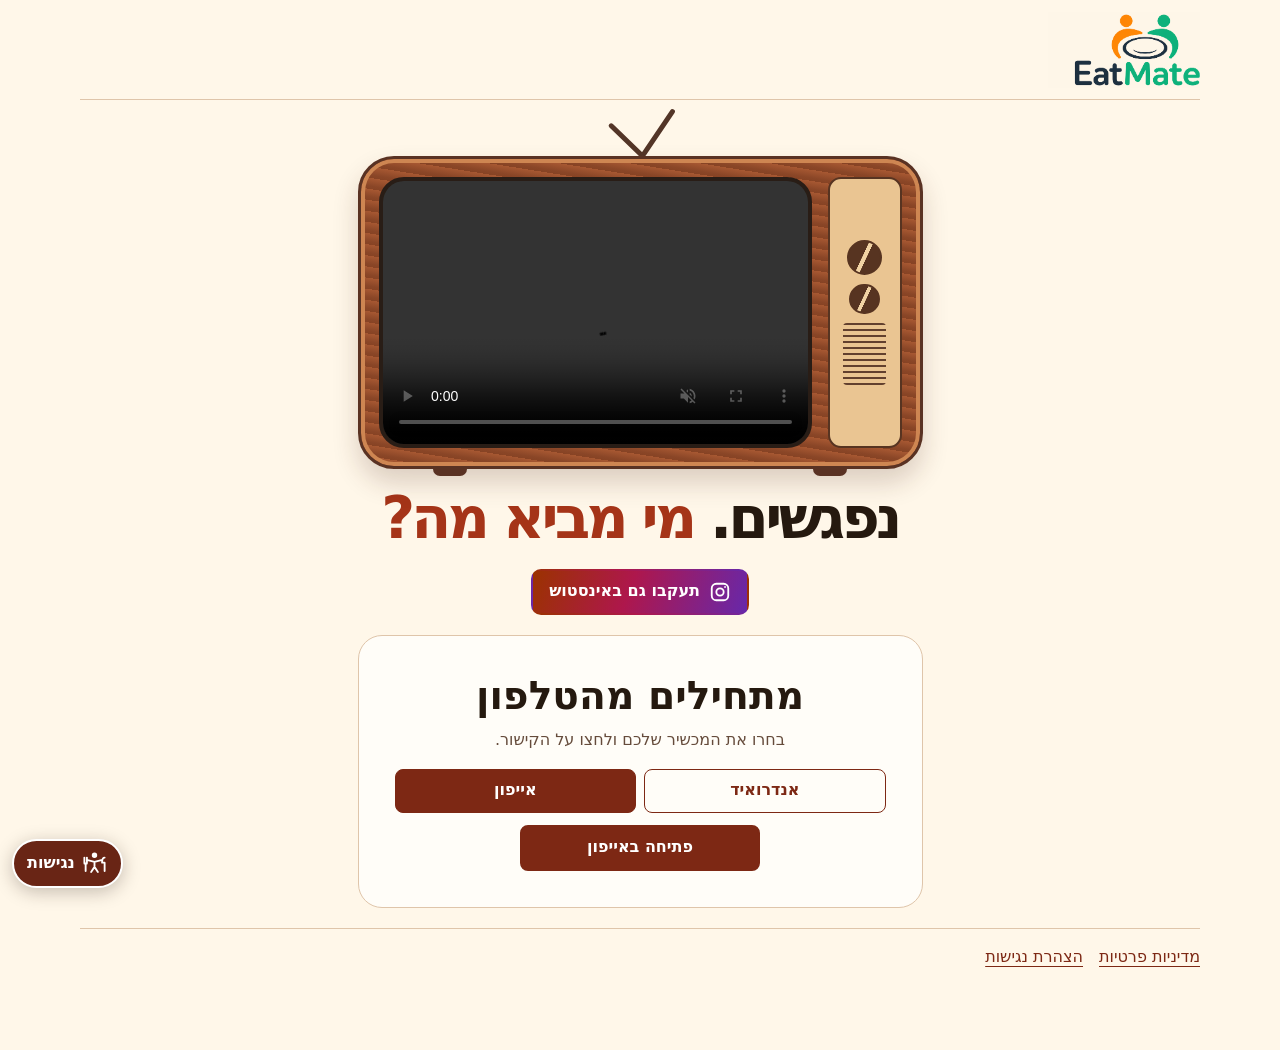
<file: docs/welcome/index.html>
<!doctype html>
<html lang="he" dir="rtl">
<head>
<meta charset="utf-8">
<meta name="viewport" content="width=device-width,initial-scale=1">
<meta name="theme-color" content="#fff7e9">
<meta name="description" content="EatMates עוזרת לחברים לתכנן ארוחה או מפגש, לאשר הגעה ולחלק מי מביא מה.">
<link rel="icon" href="../icons/eatmates-logo.png">
<link rel="stylesheet" href="style.css">
<title>EatMates | מארגנים מפגש עם חברים</title>
<style>
.instagram-button { gap: .55rem; color: #fff; border-color: transparent; background: linear-gradient(110deg, #9b3200, #ae174c 45%, #6728aa); }
.instagram-button svg { flex: none; }
.hero { grid-template-columns: minmax(0, 1fr); justify-items: center; gap: 1.25rem; padding-block: 1.65rem 2.5rem; }
.hero .tv-area { width: min(100%, 565px); }
.intro { text-align: center; width: 100%; }
.intro h1 { font-size: clamp(2rem, 5vw, 3.65rem); }
.large .intro h1 { font-size: clamp(2.5rem, 6.25vw, 4.56rem); }
.intro .actions { justify-content: center; }
.sr-only { position: absolute; width: 1px; height: 1px; padding: 0; margin: -1px; overflow: hidden; clip-path: inset(50%); white-space: nowrap; }
.get { display: block; max-width: 565px; margin-inline: auto; }
#platform-tabs { display: flex; flex-wrap: wrap; gap: .5rem; margin-block: 1rem .75rem; }
#platform-tabs button { flex: 1 1 125px; min-height: 44px; color: var(--strong); background: var(--card); border: 1px solid var(--strong); border-radius: 8px; font-weight: 700; }
#platform-tabs [aria-selected="true"] { background: var(--strong); color: #fff; }
.stores { display: block; }
.stores article + article { margin-top: .5rem; }

.top { min-height: 100px; }
.top .brand { display: block; width: clamp(116px, 20vw, 152px); aspect-ratio: 2 / 1; overflow: hidden; }
.top .brand img { display: block; width: 100%; height: auto; max-width: none; border-radius: 0; transform: translateY(-34.7%) scale(1.28); transform-origin: top center; mix-blend-mode: multiply; }
#main { --hero-gap: 1.25rem; }
.hero { gap: var(--hero-gap); padding-block-end: var(--hero-gap); }
#main .get { margin-block-end: var(--hero-gap); }
.intro .actions { margin-block-start: var(--hero-gap); }
.intro .instagram-button { width: fit-content; padding: .55em 1em; min-height: 44px; text-align: center; }
.instagram-button, #platform-tabs button, .stores .platform-link { font: inherit; font-weight: 700; }
.stores article { display: flex; justify-content: center; background: none; border: 0; padding: 0; }
.stores .platform-link { display: inline-flex; width: min(100%, 15rem); min-height: 44px; padding: .55em 1em; text-align: center; border-radius: 8px; }
.screen { position: relative; }
.screen video { position: absolute; inset: 0; object-fit: cover; }
.get-intro { text-align: center; }
.get .get-intro p { max-width: 38ch; margin: .55rem auto 0; }
#access-menu { color-scheme: dark; background: #000; color: #fff; border-color: #fff; }
#access-menu a, #access-menu .close { color: #fff; }
#access-menu .close { background: #000; border-color: #fff; }
#access-menu input { accent-color: #fff; }
#access-menu :focus-visible { outline-color: #fff; }

.contrast {
  color-scheme: dark;
  --paper: #000;
  --card: #000;
  --ink: #fff;
  --muted: #fff;
  --accent: #ffdf5d;
  --line: #fff;
  --strong: #ffdf5d;
}
.contrast .primary,
.contrast #platform-tabs [aria-selected="true"] { color: #000; }
.contrast .instagram-button,
.contrast .access-button { background: #000; color: #ffdf5d; border-color: #ffdf5d; }
.contrast .top .brand { background: #fff; }
.contrast .top .brand img { mix-blend-mode: normal; }
.contrast :focus-visible { outline-color: #ffdf5d; }
.contrast #access-menu::backdrop { background: rgb(0 0 0 / 35%); }
.large .get h2 { font-size: clamp(2rem, 4.75vw, 3.0625rem); }
</style>
</head>
<body>
<a class="skip" href="#main">דילוג לתוכן</a>
<header class="wrap top">
<a class="brand" href="./" aria-label="EatMates, דף הבית"><img src="../icons/eatmates-logo.png" alt="" width="1254" height="1254"></a>
</header>
<main id="main" class="wrap">
<section class="hero" aria-labelledby="headline">
<figure class="tv-area" aria-label="EatMates בפעולה">
<div class="antenna" aria-hidden="true"></div>
<div class="tv">
<div class="screen"><video id="film" controls muted playsinline preload="metadata" aria-label="הדגמה של EatMates" aria-describedby="demo-copy" src="demo-v5.mp4"></video></div>
<div class="panel" aria-hidden="true"><div class="dial"></div><div class="dial small"></div><div class="speaker"></div></div>
</div>
<p class="sr-only" id="demo-copy">פותחים מפגש ובוחרים מה חוגגים ומתי. משתפים קישור עם החברים, מקבלים אישורי הגעה ומחלקים מי מביא מה. קטע ההדגמה מלווה בצלילים קצרים, ללא דיבור.</p>
</figure>
<div class="intro">
<h1 id="headline">נפגשים. <em>מי מביא מה?</em></h1>
<div class="actions">
<a class="button instagram-button" href="https://www.instagram.com/eatmates.events/">
<svg viewBox="0 0 24 24" width="22" height="22" fill="none" stroke="currentColor" stroke-width="2" aria-hidden="true"><rect x="3" y="3" width="18" height="18" rx="5"/><circle cx="12" cy="12" r="4"/><circle cx="17.5" cy="6.5" r="1" fill="currentColor" stroke="none"/></svg>
תעקבו גם באינסטוש</a>
</div>
</div>
</section>
<section id="get" class="get" aria-labelledby="get-title">
<div class="get-intro"><h2 id="get-title">מתחילים מהטלפון</h2><p>בחרו את המכשיר שלכם ולחצו על הקישור.</p></div>
<div id="platform-tabs" role="tablist" aria-label="בחירת מכשיר" hidden>
<button type="button" role="tab" id="tab-android" aria-controls="panel-android" aria-selected="false">אנדרואיד</button>
<button type="button" role="tab" id="tab-web" aria-controls="panel-web" aria-selected="false">אייפון</button>
</div>
<div class="stores">
<article role="tabpanel" id="panel-android" aria-labelledby="tab-android"><a class="button primary platform-link" href="https://play.google.com/store/apps/details?id=com.eatmates.app">הורדה מ־Google Play</a></article>
<article role="tabpanel" id="panel-web" aria-labelledby="tab-web"><a class="button primary platform-link" href="https://djmotti.github.io/eatmates-web/preview/#/">פתיחה באייפון</a></article>
</div>
</section>
</main>
<footer class="wrap footer"><a href="https://djmotti.github.io/eatmates-privacy-policy/">מדיניות פרטיות</a><a href="https://djmotti.github.io/eatmates-privacy-policy/#accessibility">הצהרת נגישות</a></footer>
<button id="access-button" class="access-button" type="button" aria-haspopup="dialog" hidden>
<svg viewBox="0 0 32 32" width="27" height="27" fill="none" stroke="currentColor" stroke-width="2.2" stroke-linecap="round" stroke-linejoin="round" aria-hidden="true"><circle cx="16" cy="6.3" r="2.1" fill="currentColor"/><path d="M8 12l8 2 8-2m-8 2v6m0 0-4 6m4-6 4 6M4 9v6m3-6v6m-3 1h3m-1.5 0v9M28 9c-2 0-3 3-3 6h3v10"/></svg>
נגישות
</button>
<dialog id="access-menu" aria-labelledby="access-menu-title">
<form method="dialog"><button class="close" aria-label="סגירת תפריט הנגישות" autofocus>✕</button></form>
<h2 id="access-menu-title">התאמות נגישות</h2>
<label><input type="checkbox" id="big-text"> הגדלת טקסט</label>
<label><input type="checkbox" id="contrast"> ניגודיות גבוהה</label>
<label><input type="checkbox" id="still"> ביטול הפעלה אוטומטית של הווידאו</label>
<a id="statement-link" href="https://djmotti.github.io/eatmates-privacy-policy/#accessibility">להצהרת הנגישות וליצירת קשר</a>
<p><a href="mailto:eatmates.events@gmail.com?subject=EatMates%20Accessibility">מייל לפניות נגישות</a></p>
</dialog>
<script>
const film = document.querySelector('#film');
const accessButton = document.querySelector('#access-button');
const menu = document.querySelector('#access-menu');
const reduceMotion = matchMedia('(prefers-reduced-motion: reduce)');

function getPreference(key) {
  try { return localStorage.getItem('eatmates-welcome-' + key) === 'true'; }
  catch { return false; }
}

function bindPreference(id, apply) {
  const input = document.getElementById(id);
  input.checked = getPreference(id);
  apply(input.checked);
  input.addEventListener('change', () => {
    apply(input.checked, true);
    try { localStorage.setItem('eatmates-welcome-' + id, String(input.checked)); }
    catch { /* Preferences still apply to this page. */ }
  });
}

bindPreference('big-text', enabled => document.documentElement.classList.toggle('large', enabled));
bindPreference('contrast', enabled => document.documentElement.classList.toggle('contrast', enabled));
bindPreference('still', (enabled, changedByUser) => {
  film.autoplay = !enabled && !reduceMotion.matches;
  if (enabled) film.pause();
  if (changedByUser && film.autoplay && !film.ended) {
    film.play().catch(() => {});
  }
});
reduceMotion.addEventListener('change', event => {
  film.autoplay = !event.matches && !document.querySelector('#still').checked;
  if (event.matches) film.pause();
});

film.muted = true;
accessButton.hidden = false;
accessButton.addEventListener('click', () => menu.showModal());

const tabList = document.querySelector('#platform-tabs');
const tabs = Array.from(tabList.querySelectorAll('button'));
function selectTab(selected) {
  for (const tab of tabs) {
    const active = tab === selected;
    tab.setAttribute('aria-selected', String(active));
    tab.tabIndex = active ? 0 : -1;
    document.getElementById(tab.getAttribute('aria-controls')).hidden = !active;
  }
}

for (const tab of tabs) {
  tab.addEventListener('click', () => selectTab(tab));
}
tabList.addEventListener('keydown', event => {
  const index = tabs.indexOf(event.target);
  const destination = { ArrowLeft: (index + 1) % tabs.length, ArrowRight: (index + tabs.length - 1) % tabs.length, Home: 0, End: tabs.length - 1 }[event.key];
  if (destination === undefined) return;
  event.preventDefault();
  selectTab(tabs[destination]);
  tabs[destination].focus();
});
const platform = navigator.userAgentData?.platform || navigator.userAgent;
selectTab(tabs[/Android/i.test(platform) ? 0 : 1]);
tabList.hidden = false;
</script>
</body>
</html>
</file>
<file: docs/welcome/style.css>
:root{color-scheme:light;--paper:#fff7e9;--ink:#25190f;--muted:#654b3b;--accent:#a53418;--line:#dfc5aa;--card:#fffdf8;--strong:#7d2814;font-family:system-ui,Arial,sans-serif}
*{box-sizing:border-box} body{margin:0;background:var(--paper);color:var(--ink);line-height:1.55}
a{color:var(--strong);text-underline-offset:.22em} button,input,summary{font:inherit} button,summary{cursor:pointer}
:focus-visible{outline:3px solid #135ab4;outline-offset:4px} [hidden]{display:none!important}
.wrap{width:min(1120px,calc(100% - 3rem));margin-inline:auto}
.skip{position:fixed;inset-block-start:8px;inset-inline-start:8px;transform:translateY(-150%);background:var(--card);padding:12px;z-index:5}.skip:focus{transform:none}
.top{display:flex;align-items:center;justify-content:space-between;gap:12px;min-height:86px;border-bottom:1px solid var(--line)}
.brand{display:inline-flex;gap:10px;align-items:center;text-decoration:none;color:var(--ink);font-size:1.6rem;letter-spacing:-.04em}.brand img{object-fit:contain;border-radius:12px}.brand span{color:var(--accent)}
.nav-link{font-weight:700;padding-block:10px}
.hero{display:grid;grid-template-columns:1fr 1.12fr;align-items:center;gap:clamp(2rem,6vw,5rem);padding-block:clamp(3rem,7vw,6rem) 3rem}
h1,h2,h3,p{margin:0}h1{font-size:clamp(2.75rem,6.3vw,5.6rem);line-height:1.02;letter-spacing:-.065em} h1 em{font-style:normal;color:var(--accent)}
.intro p{color:var(--muted);font-size:1.19rem;max-width:30ch;margin-block:1.3rem 1.6rem}
.actions{display:flex;flex-wrap:wrap;gap:10px}.button{display:inline-flex;align-items:center;justify-content:center;padding:.79rem 1rem;border-radius:10px;text-decoration:none;font-weight:800;border:2px solid var(--strong);min-height:48px}.primary{background:var(--strong);color:white}.secondary{background:var(--card)}
.tv-area{margin:0;min-width:0}.antenna{position:relative;width:64px;height:46px;margin:-1rem auto 0}.antenna::before,.antenna::after{content:"";position:absolute;bottom:0;left:50%;width:5px;height:56px;border-radius:6px;background:#533527;transform-origin:bottom;transform:rotate(34deg)}.antenna::after{transform:rotate(-46deg);height:46px}
.tv{position:relative;direction:ltr;display:grid;grid-template-columns:minmax(0,1fr) clamp(34px,8vw,74px);align-items:stretch;gap:clamp(8px,2vw,16px);padding:clamp(9px,2vw,18px);border:3px solid #593223;border-radius:clamp(16px,4vw,36px);background:repeating-linear-gradient(9deg,#874324 0,#8a4627 3px,#a75832 11px);box-shadow:inset 0 0 0 4px #ce8652,0 14px 26px #47201530}
.tv::after,.tv::before{content:"";position:absolute;bottom:-10px;width:34px;height:10px;background:#593223;border-radius:0 0 7px 7px;left:13%}.tv::after{left:auto;right:13%}
.screen{border:4px solid #291d16;border-radius:clamp(10px,3vw,25px);overflow:hidden;background:#25190f;aspect-ratio:16/10;display:grid;align-items:center}
video{display:block;width:100%;height:100%;min-width:0;object-fit:contain;background:#25190f}
.panel{display:flex;align-items:center;justify-content:center;gap:9px;flex-direction:column;background:#eac592;border-radius:13px;padding:4px;border:2px solid #573421}
.dial{width:65%;max-width:35px;aspect-ratio:1;border-radius:50%;background:linear-gradient(115deg,#573421 44%,#f1d3a4 45% 54%,#573421 55%);border:2px solid #573421}.dial.small{width:49%}.speaker{width:70%;height:24%;border-radius:4px;background:repeating-linear-gradient(#62402e 0 2px,transparent 2px 6px)}
figcaption{margin-block:1.35rem .3rem;display:flex;justify-content:space-between;flex-wrap:wrap;gap:8px;color:var(--muted)}
details p{margin-block:.4rem} summary{min-height:28px;width:fit-content;color:var(--strong)}
.media-tools{display:flex;flex-wrap:wrap;align-items:center;gap:.6rem;margin-block:.4rem}.media-tools label{display:flex;align-items:center;gap:.35rem;flex-wrap:wrap}.media-tools button,.close{border:1px solid var(--line);border-radius:7px;color:var(--ink);background:var(--card);min-height:44px;padding:5px 10px} input[type=range]{width:min(105px,32vw);accent-color:var(--strong)}
.get{background:var(--card);border:1px solid var(--line);border-radius:24px;padding:clamp(1rem,4vw,2.25rem);display:flex;align-items:center;justify-content:space-between;gap:1.5rem;flex-wrap:wrap}.get h2{font-size:clamp(1.6rem,3.8vw,2.45rem);line-height:1.2}.get p{color:var(--muted);margin-top:.35rem}.stores{display:flex;flex-wrap:wrap;gap:12px}.stores article{display:flex;align-items:center;gap:.5rem;background:var(--paper);border:1px solid var(--line);border-radius:14px;padding:.55rem;flex:1 1 195px}.stores img{border-radius:7px;flex:none}.stores a{display:inline-block;padding-block:.35rem}.stores h3{font-size:1rem}
.statement{margin-block:2rem 1rem;max-width:75ch}.statement p{margin-block:.55rem}.footer{border-top:1px solid var(--line);display:flex;flex-wrap:wrap;gap:16px;padding-block:1rem 5rem}
.access-button{position:fixed;bottom:max(12px,env(safe-area-inset-bottom));left:max(12px,env(safe-area-inset-left));background:#692515;color:white;border:2px solid white;border-radius:99px;display:flex;align-items:center;gap:.4rem;padding:.55rem .82rem;min-height:48px;font-weight:750;box-shadow:0 4px 18px #24170e42}
dialog{width:min(420px,calc(100% - 2rem));border:2px solid var(--line);border-radius:16px;padding:1.1rem;background:var(--card);color:var(--ink);max-height:calc(100% - 2rem);overflow:auto}dialog::backdrop{background:#25190fb0}dialog form{float:left;margin-inline-start:.5rem}dialog label{display:flex;align-items:center;min-height:44px;gap:.45rem}dialog input{accent-color:var(--strong);width:20px;height:20px;flex:none}dialog a{display:block;margin-block:.65rem}
.large{font-size:125%}.large h1{font-size:clamp(3rem,7.8vw,6rem)}.contrast{--paper:#fff;--ink:#000;--muted:#191919;--accent:#661400;--line:#111;--card:#fff;--strong:#5c1200}
@media(max-width:800px){.hero{grid-template-columns:1fr;gap:2.5rem}.tv-area{width:min(100%,570px);margin-inline:auto}.intro p{max-width:39ch}.wrap{width:calc(100% - 2rem)}}
@media(max-width:380px){.brand{font-size:1.3rem}.brand img{width:36px;height:36px}.button{width:100%}}
</file>
